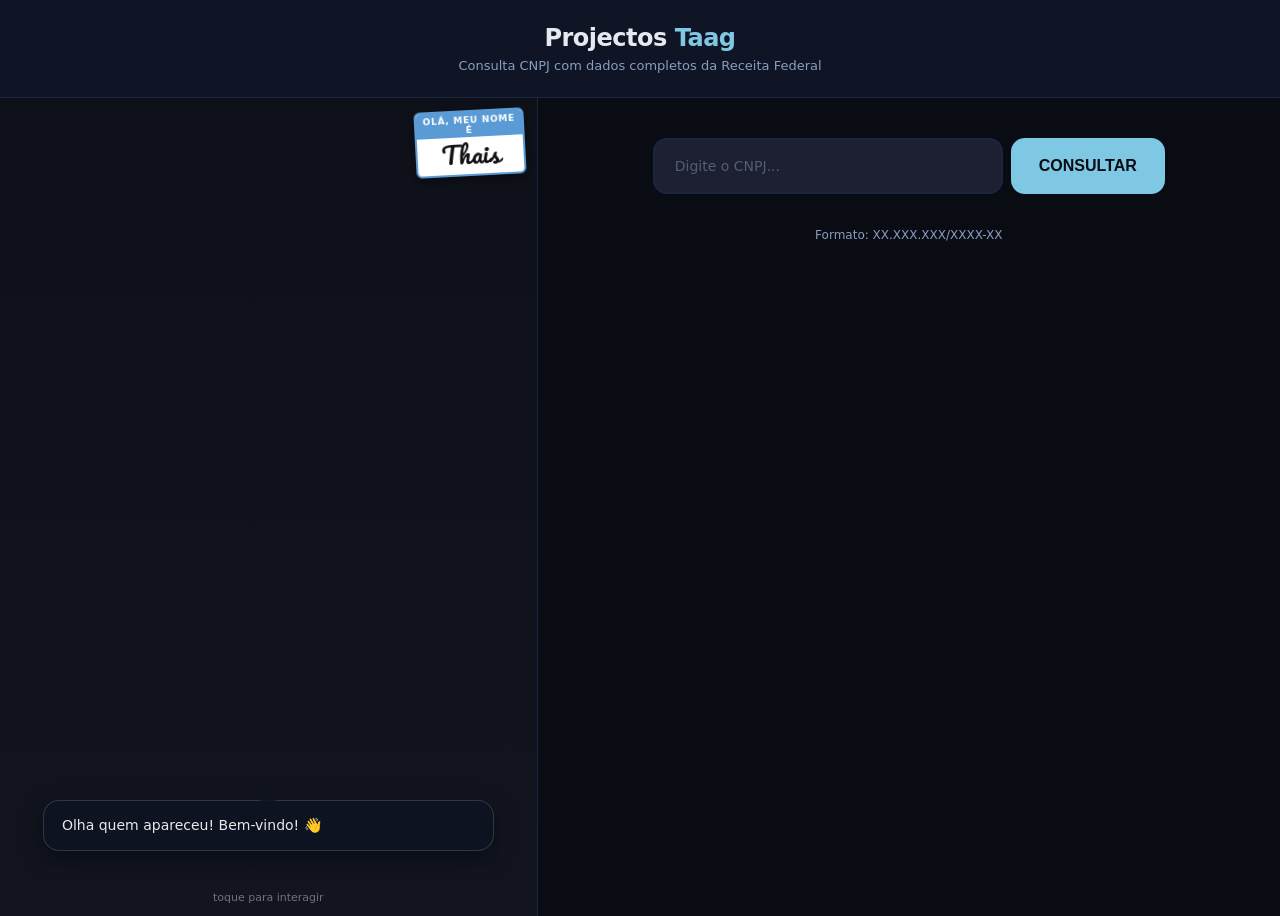
<file: index.html>
<!doctype html>
<html lang="pt-BR">
<head>
<meta charset="utf-8">
<meta name="viewport" content="width=device-width,initial-scale=1">
<title>Projectos Taag — Consulta CNPJ</title>
<link rel="preconnect" href="https://fonts.googleapis.com">
<link rel="preconnect" href="https://fonts.gstatic.com" crossorigin>
<link href="https://fonts.googleapis.com/css2?family=Pacifico&display=swap" rel="stylesheet">
<style>
:root{--bg:#0a0c14;--panel:#0f1524;--alt:#121a2b;--line:#1a2540;--mut:#8a9cc0;--grn:#7ec8e3;--blu:#5b9bd5;--red:#ef4444;--yel:#f59e0b;--purple:#a2d2ff}
*{box-sizing:border-box;margin:0;padding:0}
body{background:var(--bg);color:#e6e9f0;font-family:Inter,system-ui,-apple-system,sans-serif;font-size:14px;min-height:100vh;overflow-x:hidden}

header{padding:24px 28px;border-bottom:1px solid var(--line);background:var(--panel);text-align:center}
header h1{font-size:24px;font-weight:700;letter-spacing:-0.5px}
header h1 span{color:var(--grn)}
header p{margin:6px 0 0;color:var(--mut);font-size:13px}

/* ── Two-column page layout ── */
.page-layout{display:flex;min-height:calc(100vh - 82px);align-items:stretch}
.robot-column{flex:0 0 42%;max-width:560px;background:linear-gradient(180deg,#0d1018 0%,#12151f 100%);border-right:1px solid var(--line);display:flex;flex-direction:column;align-items:center;justify-content:center;position:sticky;top:0;height:calc(100vh - 82px);overflow:hidden;padding:0}
.content-column{flex:1 1 auto;padding:0 0 60px;overflow-x:hidden}
@media(max-width:900px){
  .page-layout{flex-direction:column}
  .robot-column{flex:0 0 auto;max-width:100%;width:100%;height:60vh;position:relative;border-right:none;border-bottom:1px solid var(--line)}
}

.search-area{max-width:560px;margin:40px auto 0;padding:0 24px}
.search-box{display:flex;gap:8px}
.search-box input{flex:1;background:#1c2030;border:2px solid var(--line);color:#e6e9f0;padding:16px 20px;border-radius:14px;font-size:18px;font-family:ui-monospace,Menlo,monospace;letter-spacing:2px;outline:none;transition:border-color .2s}
.search-box input:focus{border-color:var(--blu)}
.search-box input::placeholder{color:#555d70;letter-spacing:0;font-family:Inter,system-ui,sans-serif;font-size:14px}
.search-box button{background:var(--grn);border:none;color:#0a0c14;padding:16px 28px;border-radius:14px;font-size:16px;font-weight:700;cursor:pointer;white-space:nowrap;transition:all .2s}
.search-box button:hover{filter:brightness(1.1);transform:translateY(-1px)}
.search-box button:disabled{opacity:.5;cursor:not-allowed;transform:none}
.input-error{color:var(--red);font-size:12px;margin-top:6px;text-align:center;min-height:18px}
.search-hint{color:var(--mut);font-size:12px;text-align:center;margin-top:10px}

/* ── Results ── */
.results-area{max-width:640px;margin:32px auto 0;padding:0 24px 60px;display:none}
.results-area.active{display:block}

.result-header{text-align:center;margin-bottom:24px;animation:fadeInUp .4s ease-out}
.result-company{font-size:22px;font-weight:700;margin-bottom:8px}
.result-badge{display:inline-block;padding:4px 14px;border-radius:20px;font-size:12px;font-weight:700;letter-spacing:1px}
.badge-ativa{background:rgba(0,212,170,.15);color:var(--grn);border:1px solid rgba(0,212,170,.3)}
.badge-suspensa{background:rgba(245,158,11,.15);color:var(--yel);border:1px solid rgba(245,158,11,.3)}
.badge-inapta{background:rgba(239,68,68,.15);color:var(--red);border:1px solid rgba(239,68,68,.3)}
.badge-baixada{background:rgba(138,147,166,.15);color:var(--mut);border:1px solid rgba(138,147,166,.3)}

.result-cards{display:grid;grid-template-columns:1fr 1fr;gap:12px}
@media(max-width:560px){.result-cards{grid-template-columns:1fr}}
.result-card{background:var(--panel);border:1px solid var(--line);border-radius:12px;padding:14px 18px;animation:fadeInUp .4s ease-out}
.result-card.ie-card{border-color:var(--purple);box-shadow:0 0 12px rgba(167,139,250,.15)}
.result-card-label{color:var(--mut);font-size:11px;text-transform:uppercase;letter-spacing:1px;margin-bottom:4px}
.result-card-value{font-size:15px;font-weight:600;word-break:break-word}
.result-card.full-width{grid-column:1/-1}

.new-search-btn{margin-top:28px;text-align:center}
.new-search-btn button{background:var(--blu);border:none;color:#fff;padding:14px 32px;border-radius:12px;font-size:15px;font-weight:700;cursor:pointer;transition:all .2s}
.new-search-btn button:hover{filter:brightness(1.15);transform:translateY(-1px)}

/* Confetti */
.confetti-container{position:fixed;top:0;left:0;width:100%;height:100%;pointer-events:none;z-index:9999}
.confetti-piece{position:absolute;width:8px;height:8px;top:-10px;animation:confettiFall 3s ease-in forwards}

/* ── App Animations ── */
@keyframes fadeInUp{from{opacity:0;transform:translateY(12px)}to{opacity:1;transform:translateY(0)}}
@keyframes dotPulse{0%,80%,100%{opacity:.3}40%{opacity:1}}
@keyframes confettiFall{0%{transform:translateY(0) rotate(0);opacity:1}100%{transform:translateY(100vh) rotate(720deg);opacity:0}}

/* ── Thais Mascot Embed CSS ── */

.thais-root {
  position: relative;
  width: 100%;
  height: 100%;
  display: flex;
  flex-direction: column;
  align-items: center;
  justify-content: center;
  overflow: hidden;
  user-select: none;
  -webkit-user-select: none;
  -webkit-tap-highlight-color: transparent;
  cursor: pointer;
}

.thais-nametag {
  position: absolute;
  top: 12px;
  right: 12px;
  width: 110px;
  background: white;
  border: 2px solid #5b9bd5;
  border-radius: 6px;
  overflow: hidden;
  box-shadow: 0 4px 12px rgba(0, 0, 0, 0.4);
  pointer-events: none;
  transform: rotate(-3deg);
  font-family: "Segoe UI", system-ui, sans-serif;
  z-index: 4;
}

.thais-nametag-header {
  display: block;
  background: #5b9bd5;
  color: white;
  font-size: 9px;
  font-weight: 700;
  letter-spacing: 0.08em;
  text-transform: uppercase;
  text-align: center;
  padding: 3px 6px 2px;
}

.thais-nametag-name {
  display: block;
  color: #111;
  font-size: 24px;
  font-weight: 400;
  letter-spacing: 0.02em;
  text-align: center;
  padding: 5px 6px 8px;
  font-family: "Pacifico", cursive;
  line-height: 1;
}

.thais-bubble {
  position: absolute;
  bottom: 8%;
  left: 8%;
  right: 8%;
  z-index: 5;
  background: rgba(15, 20, 35, 0.92);
  border: 1.5px solid rgba(255, 255, 255, 0.15);
  border-radius: 16px;
  padding: 14px 18px;
  color: #e8e8e8;
  font-family: "Segoe UI", system-ui, sans-serif;
  font-size: 14px;
  line-height: 1.45;
  pointer-events: none;
  opacity: 0;
  transform: translateY(-8px) scale(0.95);
  transition: opacity 0.3s ease, transform 0.3s ease;
  backdrop-filter: blur(8px);
  -webkit-backdrop-filter: blur(8px);
  box-shadow: 0 8px 24px rgba(0, 0, 0, 0.4);
}

.thais-bubble.visible {
  opacity: 1;
  transform: translateY(0) scale(1);
}

.thais-bubble::before {
  content: "";
  position: absolute;
  top: -8px;
  left: 50%;
  transform: translateX(-50%);
  width: 0;
  height: 0;
  border-left: 8px solid transparent;
  border-right: 8px solid transparent;
  border-bottom: 8px solid rgba(15, 20, 35, 0.92);
}

.thais-stage {
  position: relative;
  width: 100%;
  height: 100%;
  display: flex;
  align-items: center;
  justify-content: center;
}

.thais-video {
  position: absolute;
  inset: 0;
  width: 100%;
  height: 100%;
  object-fit: cover;
  object-position: center 20%;
  opacity: 0;
  transition: opacity 300ms ease-in-out;
  pointer-events: none;
  will-change: opacity;
  -webkit-user-drag: none;
}

.thais-video.active {
  opacity: 1;
}

.thais-hint {
  position: absolute;
  bottom: 12px;
  left: 50%;
  transform: translateX(-50%);
  color: rgba(255, 255, 255, 0.4);
  font-family: "Segoe UI", system-ui, sans-serif;
  font-size: 11px;
  pointer-events: none;
  animation: thais-pulse 3s ease-in-out infinite;
}

@keyframes thais-pulse {
  0%, 100% { opacity: 0.2; }
  50% { opacity: 0.6; }
}

@media (max-width: 900px) {
  .thais-nametag { width: 96px; top: 4%; right: 4%; }
  .thais-nametag-name { font-size: 20px; }
  .thais-nametag-header { font-size: 8px; }
  .thais-bubble { font-size: 13px; padding: 10px 14px; left: 5%; right: 5%; }
}
</style>
</head>
<body>

<header>
  <h1>Projectos <span>Taag</span></h1>
  <p>Consulta CNPJ com dados completos da Receita Federal</p>
</header>

<div class="page-layout">
<aside class="robot-column">
  <div id="thais-container" style="width:100%;height:100%;"></div>
</aside>

<main class="content-column">

<div class="search-area" id="searchArea">
  <div class="search-box">
    <input type="text" id="cnpjInput" placeholder="Digite o CNPJ..." maxlength="18" autocomplete="off">
    <button id="searchBtn" onclick="startLookup()">CONSULTAR</button>
  </div>
  <div class="input-error" id="inputError"></div>
  <div class="search-hint">Formato: XX.XXX.XXX/XXXX-XX</div>
</div>

<div class="results-area" id="resultsArea"></div>

</main>
</div>

<!-- Thais Mascot Widget -->
<script>
(function () {
  "use strict";

  const REACTIONS = [
    "wave", "laugh", "poke_reaction", "tickle_belly", "tickle_feet",
    "angry", "happy", "sad", "sleepy", "pointing_right",
  ];

  const HIT_ZONES = [
    { y: [0.00, 0.35], reactions: ["poke_reaction", "wave", "happy", "angry"] },
    { y: [0.35, 0.70], reactions: ["tickle_belly", "laugh"] },
    { y: [0.70, 1.00], reactions: ["tickle_feet"] },
  ];

  const FALLBACK_LINES = [
    { animation: "wave", text: "Oi! Que bom te ver de novo! ❄️" },
    { animation: "laugh", text: "Hahaha, tu tem coragem, hein!" },
    { animation: "pointing_right", text: "Vamos lá, o frio não espera!" },
    { animation: "happy", text: "Que maravilha, voltou! ✨" },
    { animation: "sleepy", text: "Estou meditando... no gelo... 🧊" },
    { animation: "angry", text: "Ei! Cuidado, posso congelar você! 🥶" },
    { animation: "laugh", text: "Tu digita mais devagar que neve derrete ❄️" },
    { animation: "pointing_right", text: "Vai, eu acredito em você!" },
    { animation: "happy", text: "Perfeito, muito bem!" },
    { animation: "sad", text: "Ah não... isso me deixou triste..." },
    { animation: "wave", text: "Olha quem apareceu! Bem-vindo! 👋" },
    { animation: "laugh", text: "Calma, estou processando... com elegância" },
    { animation: "poke_reaction", text: "Ai! Não me toque sem avisar! ❄️" },
    { animation: "angry", text: "Para! Estou concentrada aqui!" },
    { animation: "sleepy", text: "Boceja... o inverno me deixa sonolenta..." },
    { animation: "happy", text: "Sou a Thais, prazer! Agora vamos trabalhar!" },
  ];

  const BUBBLE_DURATION_MS = 5000;
  const DEBOUNCE_MS = 2500;
  const RATE_LIMIT_MS = 3000;


  class ThaisMascot {
    constructor(root, options = {}) {
      this.root = root;
      this.videosUrl = (options.videosUrl || "./assets/videos/").replace(/\/?$/, "/");
      this.trashTalkEndpoint = options.trashTalkEndpoint || null;
      this.name = options.name || "Thais";
      this.idleClip = `${this.videosUrl}idle_breathing_loop.mp4`;

      this.isBusy = false;
      this._bubbleTimer = null;
      this._debounceTimers = {};
      this._lastLlmCall = 0;
      this._idleOffsets = {};

      this._build();
      this._startIdle();
      this._loadIdleOffsets(options.offsetsUrl || "./idle_offsets.json");
    }

    react(name) {
      if (this.isBusy || !REACTIONS.includes(name)) return;
      this._playReaction(name);
    }

    say(text, animation) {
      if (animation && REACTIONS.includes(animation)) {
        this._playReaction(animation);
      }
      this._showBubble(text);
    }

    onEvent(eventName, context = {}) {
      const key = eventName;
      if (this._debounceTimers[key]) clearTimeout(this._debounceTimers[key]);

      if (eventName === "page_load") {
        this._callTrashTalk(eventName, context);
        return;
      }

      this._debounceTimers[key] = setTimeout(() => {
        this._callTrashTalk(eventName, context);
      }, DEBOUNCE_MS);
    }

    _build() {
      this.root.classList.add("thais-root");

      const nametag = document.createElement("div");
      nametag.className = "thais-nametag";
      nametag.innerHTML = `
        <span class="thais-nametag-header">Olá, meu nome é</span>
        <span class="thais-nametag-name">${this.name}</span>
      `;
      this.root.appendChild(nametag);

      this.bubble = document.createElement("div");
      this.bubble.className = "thais-bubble";
      this.root.appendChild(this.bubble);

      const stage = document.createElement("div");
      stage.className = "thais-stage";
      this.stage = stage;
      this.root.appendChild(stage);

      this.idleLayer = this._mkVideo("idle");
      this.reactionLayer = this._mkVideo("reaction");
      this.idleLayer.classList.add("active");
      stage.appendChild(this.idleLayer);
      stage.appendChild(this.reactionLayer);

      const hint = document.createElement("div");
      hint.className = "thais-hint";
      hint.textContent = "toque para interagir";
      this.root.appendChild(hint);

      this.root.addEventListener("click", (e) => this._handleTap(e));
      this.root.addEventListener("touchstart", (e) => {
        if (e.touches.length > 0) {
          const t = e.touches[0];
          this._handleTap({ clientX: t.clientX, clientY: t.clientY });
        }
      }, { passive: true });
    }

    _mkVideo(kind) {
      const v = document.createElement("video");
      v.className = `thais-video thais-video-${kind}`;
      v.muted = true;
      v.playsInline = true;
      v.preload = "auto";
      v.setAttribute("webkit-playsinline", "true");
      return v;
    }

    _startIdle() {
      this.idleLayer.src = this.idleClip;
      this.idleLayer.loop = true;
      this.idleLayer.play().catch(() => {});

    }

    _loadIdleOffsets(url) {
      fetch(url)
        .then(r => r.ok ? r.json() : Promise.reject(r.status))
        .then(data => { this._idleOffsets = data; })
        .catch(() => { /* silently use frame 0 if unavailable */ });
    }

    _handleTap(event) {
      if (this.isBusy) return;
      const rect = this.stage.getBoundingClientRect();
      const y = (event.clientY - rect.top) / rect.height;

      const zone = HIT_ZONES.find(z => y >= z.y[0] && y <= z.y[1]);
      const reaction = zone
        ? zone.reactions[Math.floor(Math.random() * zone.reactions.length)]
        : "wave";

      this._callTrashTalk("poke", { bodyPart: zone ? zone.y[0] < 0.35 ? "head" : zone.y[0] < 0.7 ? "body" : "feet" : "outside" });
    }

    async _playReaction(name) {
      if (this.isBusy) return;
      this.isBusy = true;

      const clipUrl = `${this.videosUrl}${name}_seamless.mp4`;
      const r = this.reactionLayer;
      const XFADE_MS = 300;       // must match CSS transition duration
      const XFADE_BEFORE = 0.4;   // matches 400ms crossfade tail built into each seamless clip

      try {
        r.src = clipUrl;
        r.loop = false;
        r.currentTime = 0;
        await this._waitCanPlay(r);
        await r.play().catch(() => {});

        r.classList.add("active");
        this.idleLayer.classList.remove("active");

        // Pre-seek idle to the best-match frame now, while it is hidden.
        // The reaction runs for ~8.5s, giving the seek ample time to complete
        // before the xfade fires — eliminating the seeking=true snap at handoff.
        this.idleLayer.pause();
        this.idleLayer.currentTime = this._idleOffsets[name] ?? 0;

        // Wait until XFADE_BEFORE seconds remain in the reaction clip
        await this._waitNearEnd(r, XFADE_BEFORE);

        // Ensure the pre-seek has fully resolved before making idle visible
        if (this.idleLayer.seeking) {
          await new Promise(res => this.idleLayer.addEventListener('seeked', res, { once: true }));
        }

        // Crossfade: resume idle (already at matching frame) and fade it in
        await this.idleLayer.play().catch(() => {});
        this.idleLayer.classList.add("active");
        r.classList.remove("active");

        await new Promise(res => setTimeout(res, XFADE_MS));
        r.pause();
        r.src = "";
      } catch (e) {
        this.idleLayer.classList.add("active");
        r.classList.remove("active");
        r.pause();
      }

      this.isBusy = false;
    }

    _waitNearEnd(video, secondsBefore) {
      return new Promise(resolve => {
        const onEnded = () => {
          video.removeEventListener("ended", onEnded);
          resolve();
        };
        video.addEventListener("ended", onEnded);

        const check = () => {
          if (video.ended || video.paused) return;
          const remaining = isFinite(video.duration) ? video.duration - video.currentTime : Infinity;
          if (remaining <= secondsBefore) {
            video.removeEventListener("ended", onEnded);
            resolve();
          } else {
            requestAnimationFrame(check);
          }
        };
        requestAnimationFrame(check);
      });
    }

    _waitCanPlay(video, timeoutMs = 5000) {
      return new Promise((resolve, reject) => {
        if (video.readyState >= 3) return resolve();
        let done = false;
        const cleanup = () => { video.removeEventListener("canplay", ok); video.removeEventListener("error", fail); };
        const ok = () => { if (done) return; done = true; cleanup(); resolve(); };
        const fail = () => { if (done) return; done = true; cleanup(); reject(new Error("load error")); };
        video.addEventListener("canplay", ok);
        video.addEventListener("error", fail);
        setTimeout(() => { if (done) return; done = true; cleanup(); reject(new Error("timeout")); }, timeoutMs);
      });
    }

    _showBubble(text) {
      if (!text) return;
      clearTimeout(this._bubbleTimer);
      this.bubble.textContent = text;
      this.bubble.classList.add("visible");
      this._bubbleTimer = setTimeout(() => {
        this.bubble.classList.remove("visible");
      }, BUBBLE_DURATION_MS);
    }

    async _callTrashTalk(event, context) {
      const now = Date.now();
      if (now - this._lastLlmCall < RATE_LIMIT_MS) {
        this._useFallback(event);
        return;
      }

      if (!this.trashTalkEndpoint) {
        this._useFallback(event);
        return;
      }

      this._lastLlmCall = now;

      try {
        const resp = await fetch(this.trashTalkEndpoint, {
          method: "POST",
          headers: { "Content-Type": "application/json" },
          body: JSON.stringify({ event, context }),
        });

        if (!resp.ok) throw new Error(`HTTP ${resp.status}`);

        const data = await resp.json();
        const anim = REACTIONS.includes(data.animation) ? data.animation : "wave";
        const text = (data.text || "").slice(0, 120);

        if (text) this._showBubble(text);
        if (anim) this._playReaction(anim);
      } catch (e) {
        console.warn("Thais trash-talk failed:", e.message);
        this._useFallback(event);
      }
    }

    _useFallback(event) {
      const eventMap = {
        page_load: ["wave", "happy"],
        cnpj_typing: ["pointing_right", "laugh"],
        lookup_started: ["happy", "pointing_right"],
        lookup_result: ["happy", "laugh", "wave"],
        lookup_error: ["sad", "angry"],
        idle_tick: ["sleepy", "wave", "pointing_right"],
        poke: ["poke_reaction", "angry", "tickle_belly", "laugh"],
      };
      const pool = eventMap[event] || ["wave"];
      const anim = pool[Math.floor(Math.random() * pool.length)];
      const matching = FALLBACK_LINES.filter(l => l.animation === anim);
      const line = matching.length > 0
        ? matching[Math.floor(Math.random() * matching.length)]
        : FALLBACK_LINES[Math.floor(Math.random() * FALLBACK_LINES.length)];

      this._showBubble(line.text);
      this._playReaction(line.animation);
    }
  }

  window.THAIS = {
    init(container, options) {
      return new ThaisMascot(container, options);
    },
  };
})();
</script>

<script>
/* ── State ── */
let companyData = null;
window.isSearching = false;

/* ── CNPJ Validation ── */
const cnpjInput = document.getElementById('cnpjInput');
const inputError = document.getElementById('inputError');

let cnpjTypingTimer = null;
cnpjInput.addEventListener('input', function(e) {
  let v = e.target.value.replace(/\D/g, '');
  if (v.length > 14) v = v.slice(0, 14);
  if (v.length > 12) v = v.slice(0,2)+'.'+v.slice(2,5)+'.'+v.slice(5,8)+'/'+v.slice(8,12)+'-'+v.slice(12);
  else if (v.length > 8) v = v.slice(0,2)+'.'+v.slice(2,5)+'.'+v.slice(5,8)+'/'+v.slice(8);
  else if (v.length > 5) v = v.slice(0,2)+'.'+v.slice(2,5)+'.'+v.slice(5);
  else if (v.length > 2) v = v.slice(0,2)+'.'+v.slice(2);
  e.target.value = v;
  inputError.textContent = '';

  // Fire Thais typing event after pause
  clearTimeout(cnpjTypingTimer);
  cnpjTypingTimer = setTimeout(() => {
    if (window.thais) thais.onEvent('cnpj_typing', { partial: cnpjInput.value });
  }, 800);
});

cnpjInput.addEventListener('keydown', function(e) {
  if (e.key === 'Enter') startLookup();
});

function validateCNPJ(cnpj) {
  const d = cnpj.replace(/\D/g, '');
  if (d.length !== 14) return false;
  if (/^(\d)\1{13}$/.test(d)) return false;
  const calc = (arr, digits) => {
    let s = 0;
    for (let i = 0; i < arr.length; i++) s += parseInt(digits[i]) * arr[i];
    const r = s % 11;
    return r < 2 ? 0 : 11 - r;
  };
  const w1 = [5,4,3,2,9,8,7,6,5,4,3,2];
  const w2 = [6,5,4,3,2,9,8,7,6,5,4,3,2];
  if (calc(w1, d) !== parseInt(d[12])) return false;
  if (calc(w2, d) !== parseInt(d[13])) return false;
  return true;
}

/* ── Confetti ── */
function launchConfetti() {
  const c = document.createElement('div');
  c.className = 'confetti-container';
  document.body.appendChild(c);
  const colors = ['var(--grn)','var(--blu)','var(--yel)','var(--purple)','var(--red)','#fff'];
  for (let i = 0; i < 60; i++) {
    const p = document.createElement('div');
    p.className = 'confetti-piece';
    p.style.left = Math.random()*100+'%';
    p.style.background = colors[Math.floor(Math.random()*colors.length)];
    p.style.animationDelay = Math.random()*1.5+'s';
    p.style.animationDuration = (2+Math.random()*2)+'s';
    p.style.width = (4+Math.random()*8)+'px';
    p.style.height = (4+Math.random()*8)+'px';
    p.style.borderRadius = Math.random()>.5?'50%':'2px';
    c.appendChild(p);
  }
  setTimeout(() => c.remove(), 4000);
}

/* ── Main Flow ── */
function startLookup() {
  const raw = cnpjInput.value.replace(/\D/g, '');
  if (!validateCNPJ(raw)) {
    inputError.textContent = 'CNPJ invalido. Verifique os digitos.';
    return;
  }
  inputError.textContent = '';
  companyData = null;
  window.isSearching = true;

  // Disable search
  document.getElementById('searchBtn').disabled = true;
  cnpjInput.disabled = true;

  // Hide results
  document.getElementById('resultsArea').classList.remove('active');
  document.getElementById('resultsArea').innerHTML = '';

  // Tell Thais we're searching
  if (window.thais) thais.say('Consultando na Receita...', 'pointing_right');

  // SSE lookup
  const HOST = window.location.hostname;
  const IS_LOCAL = HOST === 'localhost' || HOST === '127.0.0.1';
  const streamUrl = IS_LOCAL
    ? '/api/lookup-stream?cnpj=' + raw
    : 'https://antgruwugsizmtcfjglo.supabase.co/functions/v1/debora/api/lookup-stream?cnpj=' + raw;
  const es = new EventSource(streamUrl);

  es.addEventListener('status', function(e) {
    const d = JSON.parse(e.data);
    if (window.thais) thais.say(d.message || d.msg, 'pointing_right');
  });

  es.addEventListener('result', function(e) {
    companyData = JSON.parse(e.data);
    if (window.thais) thais.onEvent('lookup_result', {
      razaoSocial: companyData.razao_social,
      situacao: companyData.situacao_cadastral,
      uf: companyData.uf,
      ie: companyData.inscricao_estadual
    });
  });

  es.addEventListener('done', function(e) {
    es.close();
    window.isSearching = false;

    if (!companyData) {
      if (window.thais) thais.say('Não encontrei nada...', 'sad');
      enableSearch();
      return;
    }

    if (window.thais) thais.react('happy');
    launchConfetti();
    showResults();
    enableSearch();
  });

  es.addEventListener('error', function(e) {
    es.close();
    window.isSearching = false;

    let errMsg = 'Deu ruim na consulta...';
    try {
      const d = JSON.parse(e.data);
      const m = d && (d.message || d.msg);
      if (m) errMsg = 'Erro: ' + m;
    } catch(_) {}
    if (window.thais) thais.onEvent('lookup_error', { message: errMsg });
    enableSearch();
  });

  es.onerror = function() {
    es.close();
    if (window.isSearching) {
      window.isSearching = false;
      if (window.thais) thais.say('A conexão caiu!', 'sad');
      enableSearch();
    }
  };
}

/* ── Show Results ── */
function showResults() {
  const d = companyData;
  if (!d) return;

  const ie = (d.inscricao_estadual || '').trim();
  const situacaoIE = (d.situacao_ie || '').trim();
  const ieReason = (d._ie_unavailable_reason || '').trim();

  // Format IE with dots every 3 digits (e.g. 310035324119 → 310.035.324.119)
  const formatIE = (raw) => raw.replace(/\D/g, '').replace(/(\d)(?=(\d{3})+$)/g, '$1.');

  // Only flag situacao_ie if it signals a real problem (not "Sem restrição" = clean/active)
  const ieProblem = situacaoIE && !/sem restri/i.test(situacaoIE) && !/ativa/i.test(situacaoIE);

  const area = document.getElementById('resultsArea');
  const sit = (d.situacao_cadastral || '').toUpperCase();
  let badgeClass = 'badge-ativa';
  if (sit.includes('SUSPENS')) badgeClass = 'badge-suspensa';
  else if (sit.includes('INAPT')) badgeClass = 'badge-inapta';
  else if (sit.includes('BAIXAD')) badgeClass = 'badge-baixada';

  const formatCurrency = (v) => {
    if (v == null) return '-';
    return 'R$ ' + Number(v).toLocaleString('pt-BR', {minimumFractionDigits:2, maximumFractionDigits:2});
  };

  const cards = [
    {label:'Razao Social', value: d.razao_social || '-', full: true},
    {label:'Nome Fantasia', value: d.nome_fantasia || '-', full: true},
    {label:'CNPJ', value: d.cnpj || '-'},
    {label:'Situacao Cadastral', value: d.situacao_cadastral || '-'},
    {label:'CNAE Principal', value: d.cnae_principal || '-', full: true},
    {label:'Data de Abertura', value: d.data_abertura || '-'},
    {label:'Capital Social', value: formatCurrency(d.capital_social)},
    {label:'Porte', value: d.porte || '-'},
    {label:'Natureza Juridica', value: d.natureza_juridica || '-', full: true},
    {label:'Endereco', value: [d.endereco || d.logradouro, d.bairro, d.municipio, d.uf, d.cep].filter(Boolean).join(', ') || '-', full: true},
    {label:'Telefone', value: d.telefone || '-'},
    {label:'Email', value: d.email || '-'},
  ];

  if (ie) {
    cards.push({
      label: 'Inscricao Estadual',
      value: formatIE(ie) + (ieProblem ? ' (' + situacaoIE + ')' : ''),
      ie: true
    });
  } else {
    cards.push({
      label: 'Inscricao Estadual',
      value: ieReason || 'Nao disponivel',
      ie: true
    });
  }

  let html = '<div class="result-header">';
  html += '<div class="result-company">' + esc(d.razao_social || d.nome_fantasia || '-') + '</div>';
  html += '<span class="result-badge ' + badgeClass + '">' + esc(sit || 'N/A') + '</span>';
  html += '</div>';
  html += '<div class="result-cards">';

  cards.forEach((c, i) => {
    const cls = ['result-card'];
    if (c.full) cls.push('full-width');
    if (c.ie) cls.push('ie-card');
    cls.push('');
    html += '<div class="' + cls.join(' ').trim() + '" style="animation-delay:' + (i*0.05) + 's">';
    html += '<div class="result-card-label">' + esc(c.label) + '</div>';
    html += '<div class="result-card-value">' + esc(c.value) + '</div>';
    html += '</div>';
  });

  html += '</div>';
  html += '<div class="new-search-btn"><button onclick="resetAll()">Nova Consulta</button></div>';

  area.innerHTML = html;
  area.classList.add('active');
  area.scrollIntoView({behavior:'smooth', block:'start'});
}

function esc(s) {
  const el = document.createElement('span');
  el.textContent = s;
  return el.innerHTML;
}

function enableSearch() {
  document.getElementById('searchBtn').disabled = false;
  cnpjInput.disabled = false;
}

function resetAll() {
  companyData = null;
  window.isSearching = false;

  document.getElementById('resultsArea').classList.remove('active');
  document.getElementById('resultsArea').innerHTML = '';

  cnpjInput.value = '';
  cnpjInput.disabled = false;
  document.getElementById('searchBtn').disabled = false;
  inputError.textContent = '';
  cnpjInput.focus();
  window.scrollTo({top:0, behavior:'smooth'});
}

/* ── Initialize Thais ── */
document.addEventListener('DOMContentLoaded', () => {
  const HOST = window.location.hostname;
  const IS_LOCAL = HOST === 'localhost' || HOST === '127.0.0.1';

  window.thais = THAIS.init(document.getElementById('thais-container'), {
    videosUrl: IS_LOCAL
      ? '/mascot-assets/'
      : 'https://antgruwugsizmtcfjglo.supabase.co/storage/v1/object/public/mascot-assets/',
  });

  // Greet user on page load
  thais.onEvent('page_load', { pageName: 'Projectos Taag' });

  // Idle chatter every 20s
  setInterval(() => {
    if (!window.isSearching) thais.onEvent('idle_tick', {});
  }, 20000);
});
</script>
</body>
</html>
</file>
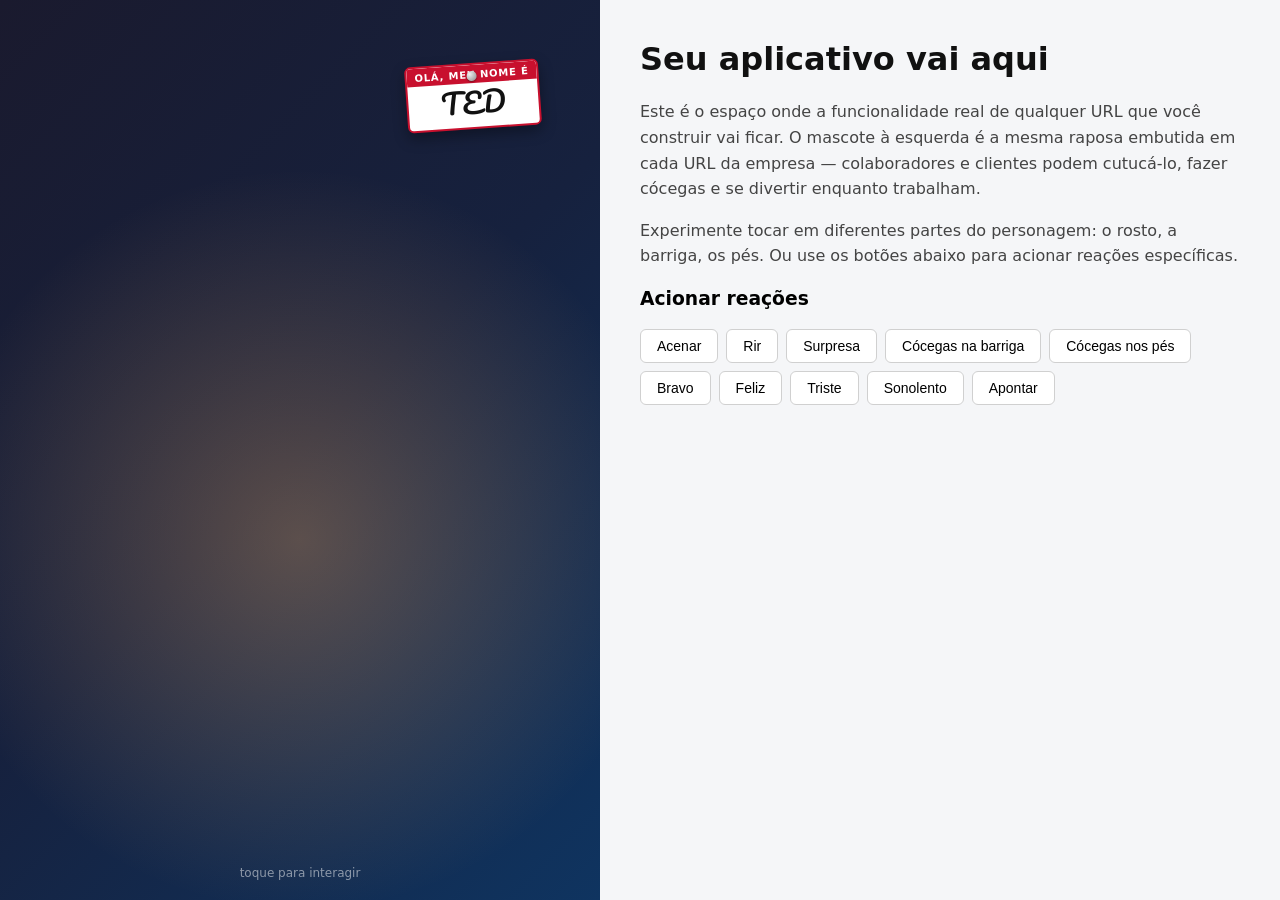
<file: Mascot/web/index.html>
<!DOCTYPE html>
<html lang="pt-BR">
<head>
  <meta charset="UTF-8" />
  <meta name="viewport" content="width=device-width, initial-scale=1.0, user-scalable=no" />
  <title>Mascote TED — Demonstração</title>
  <link rel="stylesheet" href="./mascot.css" />
  <style>
    body { margin: 0; font-family: "Segoe UI", system-ui, sans-serif; }
  </style>
</head>
<body>
  <div class="demo-layout">
    <div class="demo-mascot-pane" id="mascot"></div>

    <div class="demo-app-pane">
      <h1>Seu aplicativo vai aqui</h1>
      <p>
        Este é o espaço onde a funcionalidade real de qualquer URL que você
        construir vai ficar. O mascote à esquerda é a mesma raposa embutida
        em cada URL da empresa — colaboradores e clientes podem cutucá-lo,
        fazer cócegas e se divertir enquanto trabalham.
      </p>
      <p>
        Experimente tocar em diferentes partes do personagem: o rosto, a
        barriga, os pés. Ou use os botões abaixo para acionar reações
        específicas.
      </p>

      <h3>Acionar reações</h3>
      <div class="demo-buttons">
        <button data-pose="wave">Acenar</button>
        <button data-pose="laugh">Rir</button>
        <button data-pose="poke_reaction">Surpresa</button>
        <button data-pose="tickle_belly">Cócegas na barriga</button>
        <button data-pose="tickle_feet">Cócegas nos pés</button>
        <button data-pose="angry">Bravo</button>
        <button data-pose="happy">Feliz</button>
        <button data-pose="sad">Triste</button>
        <button data-pose="sleepy">Sonolento</button>
        <button data-pose="pointing_right">Apontar</button>
      </div>
    </div>
  </div>

  <script src="./mascot.js"></script>
  <script>
    const mascot = new Mascot(document.getElementById("mascot"), {
      videosUrl: "../assets/videos/",
    });

    document.querySelectorAll(".demo-buttons button").forEach(btn => {
      btn.addEventListener("click", () => {
        mascot.react(btn.dataset.pose);
      });
    });
  </script>
</body>
</html>
</file>
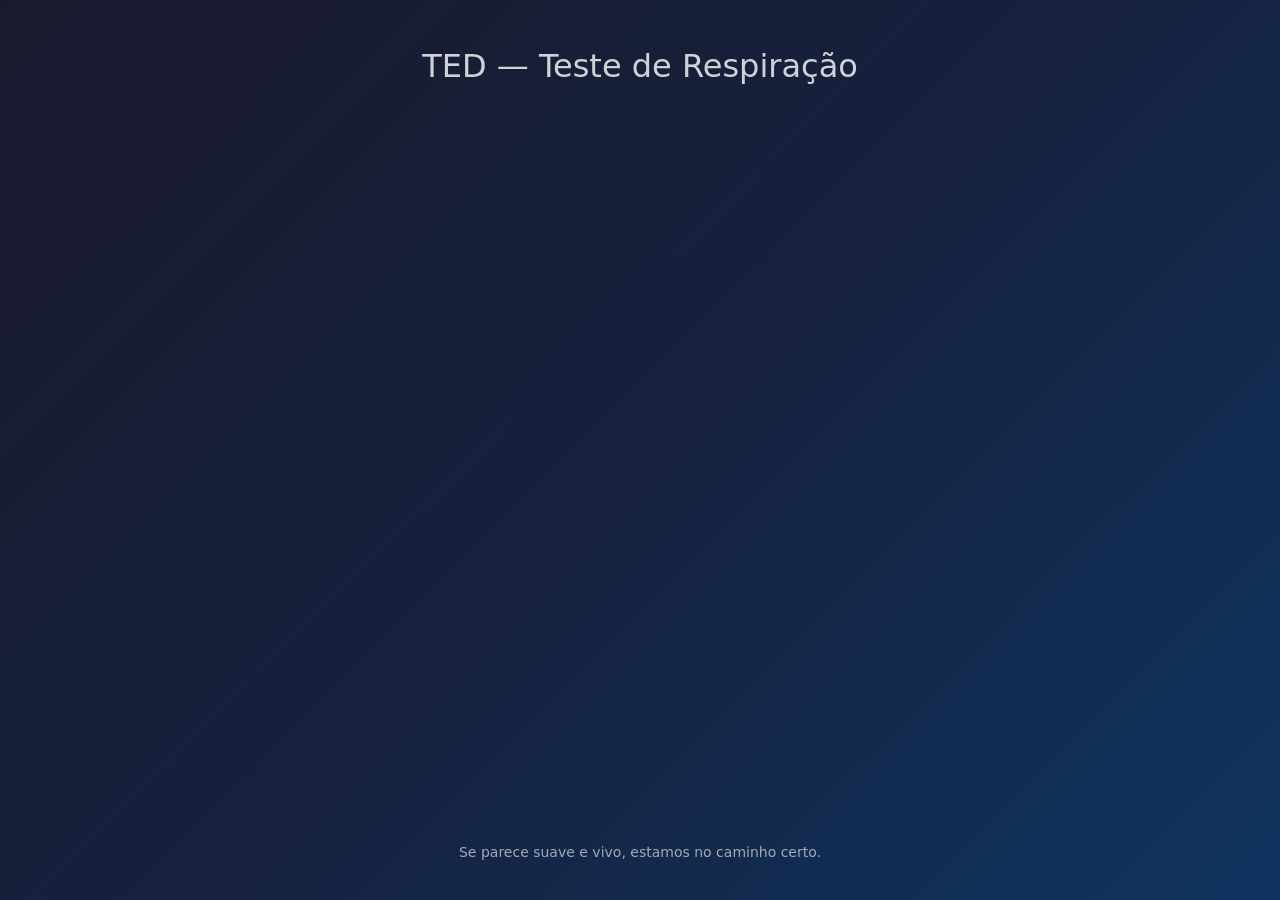
<file: Mascot/web/video_test.html>
<!DOCTYPE html>
<html lang="en">
<head>
  <meta charset="UTF-8" />
  <meta name="viewport" content="width=device-width, initial-scale=1.0" />
  <title>Video Test — Idle Breathing</title>
  <style>
    body {
      margin: 0;
      background: linear-gradient(135deg, #1a1a2e 0%, #16213e 50%, #0f3460 100%);
      min-height: 100vh;
      display: flex;
      align-items: center;
      justify-content: center;
      font-family: "Segoe UI", system-ui, sans-serif;
      color: white;
    }
    .wrap {
      text-align: center;
    }
    h1 { margin-bottom: 24px; opacity: 0.8; font-weight: 500; }
    video {
      width: min(90vw, 400px);
      aspect-ratio: 9 / 16;
      background: transparent;
      filter: drop-shadow(0 20px 30px rgba(0, 0, 0, 0.5));
      border-radius: 8px;
    }
    p { opacity: 0.6; margin-top: 20px; font-size: 14px; }
  </style>
</head>
<body>
  <div class="wrap">
    <h1>TED — Teste de Respiração</h1>
    <video src="../assets/videos/idle_breathing_loop.mp4" autoplay loop muted playsinline></video>
    <p>Se parece suave e vivo, estamos no caminho certo.</p>
  </div>
</body>
</html>
</file>
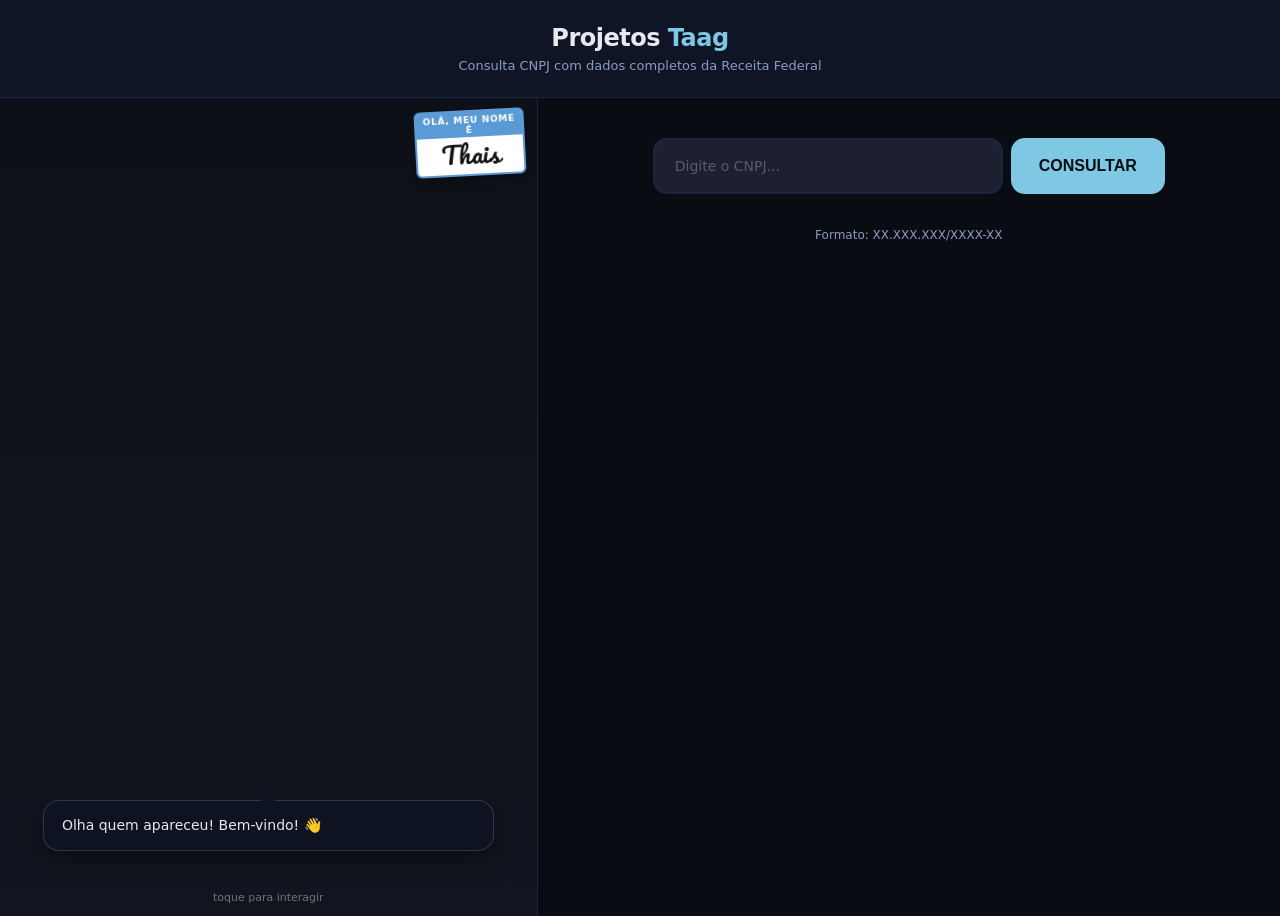
<file: supabase/functions/debora/app.html>
<!doctype html>
<html lang="pt-BR">
<head>
<meta charset="utf-8">
<meta name="viewport" content="width=device-width,initial-scale=1">
<title>Projetos Taag — Consulta CNPJ</title>
<link rel="preconnect" href="https://fonts.googleapis.com">
<link rel="preconnect" href="https://fonts.gstatic.com" crossorigin>
<link href="https://fonts.googleapis.com/css2?family=Pacifico&display=swap" rel="stylesheet">
<style>
:root{--bg:#0a0c14;--panel:#0f1524;--alt:#121a2b;--line:#1a2540;--mut:#8a9cc0;--grn:#7ec8e3;--blu:#5b9bd5;--red:#ef4444;--yel:#f59e0b;--purple:#a2d2ff}
*{box-sizing:border-box;margin:0;padding:0}
body{background:var(--bg);color:#e6e9f0;font-family:Inter,system-ui,-apple-system,sans-serif;font-size:14px;min-height:100vh;overflow-x:hidden}

header{padding:24px 28px;border-bottom:1px solid var(--line);background:var(--panel);text-align:center}
header h1{font-size:24px;font-weight:700;letter-spacing:-0.5px}
header h1 span{color:var(--grn)}
header p{margin:6px 0 0;color:var(--mut);font-size:13px}

/* ── Two-column page layout ── */
.page-layout{display:flex;min-height:calc(100vh - 82px);align-items:stretch}
.robot-column{flex:0 0 42%;max-width:560px;background:linear-gradient(180deg,#0d1018 0%,#12151f 100%);border-right:1px solid var(--line);display:flex;flex-direction:column;align-items:center;justify-content:center;position:sticky;top:0;height:calc(100vh - 82px);overflow:hidden;padding:0}
.content-column{flex:1 1 auto;padding:0 0 60px;overflow-x:hidden}
@media(max-width:900px){
  .page-layout{flex-direction:column}
  .robot-column{flex:0 0 auto;max-width:100%;width:100%;height:60vh;position:relative;border-right:none;border-bottom:1px solid var(--line)}
}

.search-area{max-width:560px;margin:40px auto 0;padding:0 24px}
.search-box{display:flex;gap:8px}
.search-box input{flex:1;background:#1c2030;border:2px solid var(--line);color:#e6e9f0;padding:16px 20px;border-radius:14px;font-size:18px;font-family:ui-monospace,Menlo,monospace;letter-spacing:2px;outline:none;transition:border-color .2s}
.search-box input:focus{border-color:var(--blu)}
.search-box input::placeholder{color:#555d70;letter-spacing:0;font-family:Inter,system-ui,sans-serif;font-size:14px}
.search-box button{background:var(--grn);border:none;color:#0a0c14;padding:16px 28px;border-radius:14px;font-size:16px;font-weight:700;cursor:pointer;white-space:nowrap;transition:all .2s}
.search-box button:hover{filter:brightness(1.1);transform:translateY(-1px)}
.search-box button:disabled{opacity:.5;cursor:not-allowed;transform:none}
.input-error{color:var(--red);font-size:12px;margin-top:6px;text-align:center;min-height:18px}
.search-hint{color:var(--mut);font-size:12px;text-align:center;margin-top:10px}

/* ── Results ── */
.results-area{max-width:640px;margin:32px auto 0;padding:0 24px 60px;display:none}
.results-area.active{display:block}

.result-header{text-align:center;margin-bottom:24px;animation:fadeInUp .4s ease-out}
.result-company{font-size:22px;font-weight:700;margin-bottom:8px}
.result-badge{display:inline-block;padding:4px 14px;border-radius:20px;font-size:12px;font-weight:700;letter-spacing:1px}
.badge-ativa{background:rgba(0,212,170,.15);color:var(--grn);border:1px solid rgba(0,212,170,.3)}
.badge-suspensa{background:rgba(245,158,11,.15);color:var(--yel);border:1px solid rgba(245,158,11,.3)}
.badge-inapta{background:rgba(239,68,68,.15);color:var(--red);border:1px solid rgba(239,68,68,.3)}
.badge-baixada{background:rgba(138,147,166,.15);color:var(--mut);border:1px solid rgba(138,147,166,.3)}

.result-cards{display:grid;grid-template-columns:1fr 1fr;gap:12px}
@media(max-width:560px){.result-cards{grid-template-columns:1fr}}
.result-card{background:var(--panel);border:1px solid var(--line);border-radius:12px;padding:14px 18px;animation:fadeInUp .4s ease-out}
.result-card.ie-card{border-color:var(--purple);box-shadow:0 0 12px rgba(167,139,250,.15)}
.result-card-label{color:var(--mut);font-size:11px;text-transform:uppercase;letter-spacing:1px;margin-bottom:4px}
.result-card-value{font-size:15px;font-weight:600;word-break:break-word}
.result-card.full-width{grid-column:1/-1}

.new-search-btn{margin-top:28px;text-align:center}
.new-search-btn button{background:var(--blu);border:none;color:#fff;padding:14px 32px;border-radius:12px;font-size:15px;font-weight:700;cursor:pointer;transition:all .2s}
.new-search-btn button:hover{filter:brightness(1.15);transform:translateY(-1px)}
.ie-fetch-btn{background:var(--purple);border:none;color:#fff;padding:10px 18px;border-radius:10px;font-size:14px;font-weight:700;cursor:pointer;transition:all .2s;margin-top:4px}
.ie-fetch-btn:hover{filter:brightness(1.15);transform:translateY(-1px)}
.ie-source{font-size:11px;font-weight:600;color:var(--purple);opacity:.7;margin-top:6px;text-transform:uppercase;letter-spacing:.5px}
.result-card-value.ie-unavailable{font-weight:500;opacity:.8;font-size:14px}

/* Confetti */
.confetti-container{position:fixed;top:0;left:0;width:100%;height:100%;pointer-events:none;z-index:9999}
.confetti-piece{position:absolute;width:8px;height:8px;top:-10px;animation:confettiFall 3s ease-in forwards}

/* ── App Animations ── */
@keyframes fadeInUp{from{opacity:0;transform:translateY(12px)}to{opacity:1;transform:translateY(0)}}
@keyframes dotPulse{0%,80%,100%{opacity:.3}40%{opacity:1}}
@keyframes confettiFall{0%{transform:translateY(0) rotate(0);opacity:1}100%{transform:translateY(100vh) rotate(720deg);opacity:0}}

/* ── Thais Mascot Embed CSS ── */

.thais-root {
  position: relative;
  width: 100%;
  height: 100%;
  display: flex;
  flex-direction: column;
  align-items: center;
  justify-content: center;
  overflow: hidden;
  user-select: none;
  -webkit-user-select: none;
  -webkit-tap-highlight-color: transparent;
  cursor: pointer;
}

.thais-nametag {
  position: absolute;
  top: 12px;
  right: 12px;
  width: 110px;
  background: white;
  border: 2px solid #5b9bd5;
  border-radius: 6px;
  overflow: hidden;
  box-shadow: 0 4px 12px rgba(0, 0, 0, 0.4);
  pointer-events: none;
  transform: rotate(-3deg);
  font-family: "Segoe UI", system-ui, sans-serif;
  z-index: 4;
}

.thais-nametag-header {
  display: block;
  background: #5b9bd5;
  color: white;
  font-size: 9px;
  font-weight: 700;
  letter-spacing: 0.08em;
  text-transform: uppercase;
  text-align: center;
  padding: 3px 6px 2px;
}

.thais-nametag-name {
  display: block;
  color: #111;
  font-size: 24px;
  font-weight: 400;
  letter-spacing: 0.02em;
  text-align: center;
  padding: 5px 6px 8px;
  font-family: "Pacifico", cursive;
  line-height: 1;
}

.thais-bubble {
  position: absolute;
  bottom: 8%;
  left: 8%;
  right: 8%;
  z-index: 5;
  background: rgba(15, 20, 35, 0.92);
  border: 1.5px solid rgba(255, 255, 255, 0.15);
  border-radius: 16px;
  padding: 14px 18px;
  color: #e8e8e8;
  font-family: "Segoe UI", system-ui, sans-serif;
  font-size: 14px;
  line-height: 1.45;
  pointer-events: none;
  opacity: 0;
  transform: translateY(-8px) scale(0.95);
  transition: opacity 0.3s ease, transform 0.3s ease;
  backdrop-filter: blur(8px);
  -webkit-backdrop-filter: blur(8px);
  box-shadow: 0 8px 24px rgba(0, 0, 0, 0.4);
}

.thais-bubble.visible {
  opacity: 1;
  transform: translateY(0) scale(1);
}

.thais-bubble::before {
  content: "";
  position: absolute;
  top: -8px;
  left: 50%;
  transform: translateX(-50%);
  width: 0;
  height: 0;
  border-left: 8px solid transparent;
  border-right: 8px solid transparent;
  border-bottom: 8px solid rgba(15, 20, 35, 0.92);
}

.thais-stage {
  position: relative;
  width: 100%;
  height: 100%;
  display: flex;
  align-items: center;
  justify-content: center;
}

.thais-video {
  position: absolute;
  inset: 0;
  width: 100%;
  height: 100%;
  object-fit: cover;
  object-position: center 20%;
  opacity: 0;
  transition: opacity 300ms ease-in-out;
  pointer-events: none;
  will-change: opacity;
  -webkit-user-drag: none;
}

.thais-video.active {
  opacity: 1;
}

.thais-hint {
  position: absolute;
  bottom: 12px;
  left: 50%;
  transform: translateX(-50%);
  color: rgba(255, 255, 255, 0.4);
  font-family: "Segoe UI", system-ui, sans-serif;
  font-size: 11px;
  pointer-events: none;
  animation: thais-pulse 3s ease-in-out infinite;
}

@keyframes thais-pulse {
  0%, 100% { opacity: 0.2; }
  50% { opacity: 0.6; }
}

@media (max-width: 900px) {
  .thais-nametag { width: 96px; top: 4%; right: 4%; }
  .thais-nametag-name { font-size: 20px; }
  .thais-nametag-header { font-size: 8px; }
  .thais-bubble { font-size: 13px; padding: 10px 14px; left: 5%; right: 5%; }
}
</style>
</head>
<body>

<header>
  <h1>Projetos <span>Taag</span></h1>
  <p>Consulta CNPJ com dados completos da Receita Federal</p>
</header>

<div class="page-layout">
<aside class="robot-column">
  <div id="thais-container" style="width:100%;height:100%;"></div>
</aside>

<main class="content-column">

<div class="search-area" id="searchArea">
  <div class="search-box">
    <input type="text" id="cnpjInput" placeholder="Digite o CNPJ..." maxlength="18" autocomplete="off">
    <button id="searchBtn" onclick="startLookup()">CONSULTAR</button>
  </div>
  <div class="input-error" id="inputError"></div>
  <div class="search-hint">Formato: XX.XXX.XXX/XXXX-XX</div>
</div>

<div class="results-area" id="resultsArea"></div>

</main>
</div>

<!-- Thais Mascot Widget -->
<script>
(function () {
  "use strict";

  const REACTIONS = [
    "wave", "laugh", "poke_reaction", "tickle_belly", "tickle_feet",
    "angry", "happy", "sad", "sleepy", "pointing_right",
  ];

  const HIT_ZONES = [
    { y: [0.00, 0.35], reactions: ["poke_reaction", "wave", "happy", "angry"] },
    { y: [0.35, 0.70], reactions: ["tickle_belly", "laugh"] },
    { y: [0.70, 1.00], reactions: ["tickle_feet"] },
  ];

  const FALLBACK_LINES = [
    { animation: "wave", text: "Oi! Que bom te ver de novo! ❄️" },
    { animation: "laugh", text: "Hahaha, tu tem coragem, hein!" },
    { animation: "pointing_right", text: "Vamos lá, o frio não espera!" },
    { animation: "happy", text: "Que maravilha, voltou! ✨" },
    { animation: "sleepy", text: "Estou meditando... no gelo... 🧊" },
    { animation: "angry", text: "Ei! Cuidado, posso congelar você! 🥶" },
    { animation: "laugh", text: "Tu digita mais devagar que neve derrete ❄️" },
    { animation: "pointing_right", text: "Vai, eu acredito em você!" },
    { animation: "happy", text: "Perfeito, muito bem!" },
    { animation: "sad", text: "Ah não... isso me deixou triste..." },
    { animation: "wave", text: "Olha quem apareceu! Bem-vindo! 👋" },
    { animation: "laugh", text: "Calma, estou processando... com elegância" },
    { animation: "poke_reaction", text: "Ai! Não me toque sem avisar! ❄️" },
    { animation: "angry", text: "Para! Estou concentrada aqui!" },
    { animation: "sleepy", text: "Boceja... o inverno me deixa sonolenta..." },
    { animation: "happy", text: "Sou a Thais, prazer! Agora vamos trabalhar!" },
  ];

  const BUBBLE_DURATION_MS = 5000;
  const DEBOUNCE_MS = 2500;
  const RATE_LIMIT_MS = 3000;


  class ThaisMascot {
    constructor(root, options = {}) {
      this.root = root;
      this.videosUrl = (options.videosUrl || "./assets/videos/").replace(/\/?$/, "/");
      this.trashTalkEndpoint = options.trashTalkEndpoint || null;
      this.name = options.name || "Thais";
      this.idleClip = `${this.videosUrl}idle_breathing_loop.mp4`;

      this.isBusy = false;
      this._bubbleTimer = null;
      this._debounceTimers = {};
      this._lastLlmCall = 0;
      this._idleOffsets = {};

      this._build();
      this._startIdle();
      this._loadIdleOffsets(options.offsetsUrl || "./idle_offsets.json");
    }

    react(name) {
      if (this.isBusy || !REACTIONS.includes(name)) return;
      this._playReaction(name);
    }

    say(text, animation) {
      if (animation && REACTIONS.includes(animation)) {
        this._playReaction(animation);
      }
      this._showBubble(text);
    }

    onEvent(eventName, context = {}) {
      const key = eventName;
      if (this._debounceTimers[key]) clearTimeout(this._debounceTimers[key]);

      if (eventName === "page_load") {
        this._callTrashTalk(eventName, context);
        return;
      }

      this._debounceTimers[key] = setTimeout(() => {
        this._callTrashTalk(eventName, context);
      }, DEBOUNCE_MS);
    }

    _build() {
      this.root.classList.add("thais-root");

      const nametag = document.createElement("div");
      nametag.className = "thais-nametag";
      nametag.innerHTML = `
        <span class="thais-nametag-header">Olá, meu nome é</span>
        <span class="thais-nametag-name">${this.name}</span>
      `;
      this.root.appendChild(nametag);

      this.bubble = document.createElement("div");
      this.bubble.className = "thais-bubble";
      this.root.appendChild(this.bubble);

      const stage = document.createElement("div");
      stage.className = "thais-stage";
      this.stage = stage;
      this.root.appendChild(stage);

      this.idleLayer = this._mkVideo("idle");
      this.reactionLayer = this._mkVideo("reaction");
      this.idleLayer.classList.add("active");
      stage.appendChild(this.idleLayer);
      stage.appendChild(this.reactionLayer);

      const hint = document.createElement("div");
      hint.className = "thais-hint";
      hint.textContent = "toque para interagir";
      this.root.appendChild(hint);

      this.root.addEventListener("click", (e) => this._handleTap(e));
      this.root.addEventListener("touchstart", (e) => {
        if (e.touches.length > 0) {
          const t = e.touches[0];
          this._handleTap({ clientX: t.clientX, clientY: t.clientY });
        }
      }, { passive: true });
    }

    _mkVideo(kind) {
      const v = document.createElement("video");
      v.className = `thais-video thais-video-${kind}`;
      v.muted = true;
      v.playsInline = true;
      v.preload = "auto";
      v.setAttribute("webkit-playsinline", "true");
      return v;
    }

    _startIdle() {
      this.idleLayer.src = this.idleClip;
      this.idleLayer.loop = true;
      this.idleLayer.play().catch(() => {});

    }

    _loadIdleOffsets(url) {
      fetch(url)
        .then(r => r.ok ? r.json() : Promise.reject(r.status))
        .then(data => { this._idleOffsets = data; })
        .catch(() => { /* silently use frame 0 if unavailable */ });
    }

    _handleTap(event) {
      if (this.isBusy) return;
      const rect = this.stage.getBoundingClientRect();
      const y = (event.clientY - rect.top) / rect.height;

      const zone = HIT_ZONES.find(z => y >= z.y[0] && y <= z.y[1]);
      const reaction = zone
        ? zone.reactions[Math.floor(Math.random() * zone.reactions.length)]
        : "wave";

      this._callTrashTalk("poke", { bodyPart: zone ? zone.y[0] < 0.35 ? "head" : zone.y[0] < 0.7 ? "body" : "feet" : "outside" });
    }

    async _playReaction(name) {
      if (this.isBusy) return;
      this.isBusy = true;

      const clipUrl = `${this.videosUrl}${name}_seamless.mp4`;
      const r = this.reactionLayer;
      const XFADE_MS = 300;       // must match CSS transition duration
      const XFADE_BEFORE = 0.4;   // matches 400ms crossfade tail built into each seamless clip

      try {
        r.src = clipUrl;
        r.loop = false;
        r.currentTime = 0;
        await this._waitCanPlay(r);
        await r.play().catch(() => {});

        // Fade reaction IN over the continuously running idle
        r.classList.add("active");
        // idle layer never touched — runs continuously underneath
        await this._waitNearEnd(r, XFADE_BEFORE);
        // Fade reaction OUT — idle underneath becomes visible again
        r.classList.remove("active");
        await new Promise(res => setTimeout(res, XFADE_MS));
        r.pause();
        r.src = "";
      } catch (e) {
        r.classList.remove("active");
        r.pause();
      }

      this.isBusy = false;
    }

    _waitNearEnd(video, secondsBefore) {
      return new Promise(resolve => {
        const onEnded = () => {
          video.removeEventListener("ended", onEnded);
          resolve();
        };
        video.addEventListener("ended", onEnded);

        const check = () => {
          if (video.ended || video.paused) return;
          const remaining = isFinite(video.duration) ? video.duration - video.currentTime : Infinity;
          if (remaining <= secondsBefore) {
            video.removeEventListener("ended", onEnded);
            resolve();
          } else {
            requestAnimationFrame(check);
          }
        };
        requestAnimationFrame(check);
      });
    }

    _waitCanPlay(video, timeoutMs = 5000) {
      return new Promise((resolve, reject) => {
        if (video.readyState >= 3) return resolve();
        let done = false;
        const cleanup = () => { video.removeEventListener("canplay", ok); video.removeEventListener("error", fail); };
        const ok = () => { if (done) return; done = true; cleanup(); resolve(); };
        const fail = () => { if (done) return; done = true; cleanup(); reject(new Error("load error")); };
        video.addEventListener("canplay", ok);
        video.addEventListener("error", fail);
        setTimeout(() => { if (done) return; done = true; cleanup(); reject(new Error("timeout")); }, timeoutMs);
      });
    }

    _showBubble(text) {
      if (!text) return;
      clearTimeout(this._bubbleTimer);
      this.bubble.textContent = text;
      this.bubble.classList.add("visible");
      this._bubbleTimer = setTimeout(() => {
        this.bubble.classList.remove("visible");
      }, BUBBLE_DURATION_MS);
    }

    async _callTrashTalk(event, context) {
      const now = Date.now();
      if (now - this._lastLlmCall < RATE_LIMIT_MS) {
        this._useFallback(event);
        return;
      }

      if (!this.trashTalkEndpoint) {
        this._useFallback(event);
        return;
      }

      this._lastLlmCall = now;

      try {
        const resp = await fetch(this.trashTalkEndpoint, {
          method: "POST",
          headers: { "Content-Type": "application/json" },
          body: JSON.stringify({ event, context }),
        });

        if (!resp.ok) throw new Error(`HTTP ${resp.status}`);

        const data = await resp.json();
        const anim = REACTIONS.includes(data.animation) ? data.animation : "wave";
        const text = (data.text || "").slice(0, 120);

        if (text) this._showBubble(text);
        if (anim) this._playReaction(anim);
      } catch (e) {
        console.warn("Thais trash-talk failed:", e.message);
        this._useFallback(event);
      }
    }

    _useFallback(event) {
      const eventMap = {
        page_load: ["wave", "happy"],
        cnpj_typing: ["pointing_right", "laugh"],
        lookup_started: ["happy", "pointing_right"],
        lookup_result: ["happy", "laugh", "wave"],
        lookup_error: ["sad", "angry"],
        idle_tick: ["sleepy", "wave", "pointing_right"],
        poke: ["poke_reaction", "angry", "tickle_belly", "laugh"],
      };
      const pool = eventMap[event] || ["wave"];
      const anim = pool[Math.floor(Math.random() * pool.length)];
      const matching = FALLBACK_LINES.filter(l => l.animation === anim);
      const line = matching.length > 0
        ? matching[Math.floor(Math.random() * matching.length)]
        : FALLBACK_LINES[Math.floor(Math.random() * FALLBACK_LINES.length)];

      this._showBubble(line.text);
      this._playReaction(line.animation);
    }
  }

  window.THAIS = {
    init(container, options) {
      return new ThaisMascot(container, options);
    },
  };
})();
</script>

<script>
/* ── State ── */
let companyData = null;
window.isSearching = false;

/* ── CNPJ Validation ── */
const cnpjInput = document.getElementById('cnpjInput');
const inputError = document.getElementById('inputError');

let cnpjTypingTimer = null;
cnpjInput.addEventListener('input', function(e) {
  let v = e.target.value.replace(/\D/g, '');
  if (v.length > 14) v = v.slice(0, 14);
  if (v.length > 12) v = v.slice(0,2)+'.'+v.slice(2,5)+'.'+v.slice(5,8)+'/'+v.slice(8,12)+'-'+v.slice(12);
  else if (v.length > 8) v = v.slice(0,2)+'.'+v.slice(2,5)+'.'+v.slice(5,8)+'/'+v.slice(8);
  else if (v.length > 5) v = v.slice(0,2)+'.'+v.slice(2,5)+'.'+v.slice(5);
  else if (v.length > 2) v = v.slice(0,2)+'.'+v.slice(2);
  e.target.value = v;
  inputError.textContent = '';

  // Fire Thais typing event after pause
  clearTimeout(cnpjTypingTimer);
  cnpjTypingTimer = setTimeout(() => {
    if (window.thais) thais.onEvent('cnpj_typing', { partial: cnpjInput.value });
  }, 800);
});

cnpjInput.addEventListener('keydown', function(e) {
  if (e.key === 'Enter') startLookup();
});

function validateCNPJ(cnpj) {
  const d = cnpj.replace(/\D/g, '');
  if (d.length !== 14) return false;
  if (/^(\d)\1{13}$/.test(d)) return false;
  const calc = (arr, digits) => {
    let s = 0;
    for (let i = 0; i < arr.length; i++) s += parseInt(digits[i]) * arr[i];
    const r = s % 11;
    return r < 2 ? 0 : 11 - r;
  };
  const w1 = [5,4,3,2,9,8,7,6,5,4,3,2];
  const w2 = [6,5,4,3,2,9,8,7,6,5,4,3,2];
  if (calc(w1, d) !== parseInt(d[12])) return false;
  if (calc(w2, d) !== parseInt(d[13])) return false;
  return true;
}

/* ── Confetti ── */
function launchConfetti() {
  const c = document.createElement('div');
  c.className = 'confetti-container';
  document.body.appendChild(c);
  const colors = ['var(--grn)','var(--blu)','var(--yel)','var(--purple)','var(--red)','#fff'];
  for (let i = 0; i < 60; i++) {
    const p = document.createElement('div');
    p.className = 'confetti-piece';
    p.style.left = Math.random()*100+'%';
    p.style.background = colors[Math.floor(Math.random()*colors.length)];
    p.style.animationDelay = Math.random()*1.5+'s';
    p.style.animationDuration = (2+Math.random()*2)+'s';
    p.style.width = (4+Math.random()*8)+'px';
    p.style.height = (4+Math.random()*8)+'px';
    p.style.borderRadius = Math.random()>.5?'50%':'2px';
    c.appendChild(p);
  }
  setTimeout(() => c.remove(), 4000);
}

/* ── Main Flow ── */
function startLookup() {
  const raw = cnpjInput.value.replace(/\D/g, '');
  if (!validateCNPJ(raw)) {
    inputError.textContent = 'CNPJ invalido. Verifique os digitos.';
    return;
  }
  inputError.textContent = '';
  companyData = null;
  window.isSearching = true;

  // Disable search
  document.getElementById('searchBtn').disabled = true;
  cnpjInput.disabled = true;

  // Hide results
  document.getElementById('resultsArea').classList.remove('active');
  document.getElementById('resultsArea').innerHTML = '';

  // Tell Thais we're searching
  if (window.thais) thais.say('Consultando na Receita...', 'pointing_right');

  // SSE lookup
  const HOST = window.location.hostname;
  const IS_LOCAL = HOST === 'localhost' || HOST === '127.0.0.1';
  const streamUrl = IS_LOCAL
    ? '/api/lookup-stream?cnpj=' + raw
    : 'https://dbgixpgcoatdtafgakfv.supabase.co/functions/v1/debora/api/lookup-stream?cnpj=' + raw;
  const es = new EventSource(streamUrl);

  es.addEventListener('status', function(e) {
    const d = JSON.parse(e.data);
    if (window.thais) thais.say(d.message || d.msg, 'pointing_right');
  });

  es.addEventListener('result', function(e) {
    companyData = JSON.parse(e.data);
    if (window.thais) thais.onEvent('lookup_result', {
      razaoSocial: companyData.razao_social,
      situacao: companyData.situacao_cadastral,
      uf: companyData.uf,
      ie: companyData.inscricao_estadual
    });
  });

  es.addEventListener('done', function(e) {
    es.close();
    window.isSearching = false;

    if (!companyData) {
      if (window.thais) thais.say('Não encontrei nada...', 'sad');
      enableSearch();
      return;
    }

    if (window.thais) thais.react('happy');
    launchConfetti();
    showResults();
    enableSearch();
  });

  es.addEventListener('error', function(e) {
    es.close();
    window.isSearching = false;

    let errMsg = 'Deu ruim na consulta...';
    try {
      const d = JSON.parse(e.data);
      const m = d && (d.message || d.msg);
      if (m) errMsg = 'Erro: ' + m;
    } catch(_) {}
    if (window.thais) thais.onEvent('lookup_error', { message: errMsg });
    enableSearch();
  });

  es.onerror = function() {
    es.close();
    if (window.isSearching) {
      window.isSearching = false;
      if (window.thais) thais.say('A conexão caiu!', 'sad');
      enableSearch();
    }
  };
}

/* ── Show Results ── */
function showResults() {
  const d = companyData;
  if (!d) return;

  const ie = (d.inscricao_estadual || '').trim();
  const situacaoIE = (d.situacao_ie || '').trim();
  const ieReason = (d._ie_unavailable_reason || '').trim();

  // Format IE with dots every 3 digits (e.g. 310035324119 → 310.035.324.119)
  const formatIE = (raw) => raw.replace(/\D/g, '').replace(/(\d)(?=(\d{3})+$)/g, '$1.');

  // Only flag situacao_ie if it signals a real problem (not "Sem restrição" = clean/active)
  const ieProblem = situacaoIE && !/sem restri/i.test(situacaoIE) && !/ativa/i.test(situacaoIE);

  const area = document.getElementById('resultsArea');
  const sit = (d.situacao_cadastral || '').toUpperCase();
  let badgeClass = 'badge-ativa';
  if (sit.includes('SUSPENS')) badgeClass = 'badge-suspensa';
  else if (sit.includes('INAPT')) badgeClass = 'badge-inapta';
  else if (sit.includes('BAIXAD')) badgeClass = 'badge-baixada';

  const formatCurrency = (v) => {
    if (v == null) return '-';
    return 'R$ ' + Number(v).toLocaleString('pt-BR', {minimumFractionDigits:2, maximumFractionDigits:2});
  };

  const cards = [
    {label:'Razao Social', value: d.razao_social || '-', full: true},
    {label:'Nome Fantasia', value: d.nome_fantasia || '-', full: true},
    {label:'CNPJ', value: d.cnpj || '-'},
    {label:'Situacao Cadastral', value: d.situacao_cadastral || '-'},
    {label:'CNAE Principal', value: d.cnae_principal || '-', full: true},
    {label:'Data de Abertura', value: d.data_abertura || '-'},
    {label:'Capital Social', value: formatCurrency(d.capital_social)},
    {label:'Porte', value: d.porte || '-'},
    {label:'Natureza Juridica', value: d.natureza_juridica || '-', full: true},
    {label:'Endereco', value: [d.endereco || d.logradouro, d.bairro, d.municipio, d.uf, d.cep].filter(Boolean).join(', ') || '-', full: true},
    {label:'Telefone', value: d.telefone || '-'},
    {label:'Email', value: d.email || '-'},
  ];

  // IE card: auto-show when we already have it (from cache — instant & free);
  // otherwise offer an on-demand fetch ('__lazy__') that hits /api/ie.
  const ieSource = (d._ie_source || '').trim();
  let ieBodyHtml;
  if (ie) {
    ieBodyHtml = '<div class="result-card-value">' + esc(formatIE(ie) + (ieProblem ? ' (' + situacaoIE + ')' : '')) + '</div>' + ieSourceTag(ieSource);
  } else if (ieReason === '__lazy__') {
    ieBodyHtml = '<button class="ie-fetch-btn" onclick="fetchIe()">Consultar Inscrição Estadual</button>';
  } else {
    ieBodyHtml = '<div class="result-card-value ie-unavailable">' + esc(ieReason || 'Nao disponivel') + '</div>' + ieSourceTag(ieSource);
  }
  cards.push({
    label: 'Inscricao Estadual',
    ie: true,
    bodyHtml: '<div id="ie-card-body">' + ieBodyHtml + '</div>'
  });

  let html = '<div class="result-header">';
  html += '<div class="result-company">' + esc(d.razao_social || d.nome_fantasia || '-') + '</div>';
  html += '<span class="result-badge ' + badgeClass + '">' + esc(sit || 'N/A') + '</span>';
  html += '</div>';
  html += '<div class="result-cards">';

  cards.forEach((c, i) => {
    const cls = ['result-card'];
    if (c.full) cls.push('full-width');
    if (c.ie) cls.push('ie-card');
    cls.push('');
    html += '<div class="' + cls.join(' ').trim() + '" style="animation-delay:' + (i*0.05) + 's">';
    html += '<div class="result-card-label">' + esc(c.label) + '</div>';
    html += c.bodyHtml ? c.bodyHtml : ('<div class="result-card-value">' + esc(c.value) + '</div>');
    html += '</div>';
  });

  html += '</div>';
  html += '<div class="new-search-btn"><button onclick="resetAll()">Nova Consulta</button></div>';

  area.innerHTML = html;
  area.classList.add('active');
  area.scrollIntoView({behavior:'smooth', block:'start'});
}

function esc(s) {
  const el = document.createElement('span');
  el.textContent = s;
  return el.innerHTML;
}

function ieSourceTag(src) {
  src = (src || '').trim();
  if (!src || src === 'none') return '';
  const label = {cache:'cache', cnpja:'CNPJá', sintegra:'SintegraWS'}[src] || src;
  return '<div class="ie-source">fonte: ' + esc(label) + '</div>';
}

/* On-demand IE fetch — the ONLY path that can spend a paid credit, and only
   for the company's own UF. Cache hits return instantly with no external call. */
async function fetchIe() {
  const body = document.getElementById('ie-card-body');
  if (!body || !companyData) return;
  const cnpjDigits = (companyData.cnpj || '').replace(/\D/g, '');
  const uf = companyData.uf || '';
  const fmtIE = (raw) => (raw || '').replace(/\D/g, '').replace(/(\d)(?=(\d{3})+$)/g, '$1.');
  body.innerHTML = '<div class="result-card-value">Consultando...</div>';
  if (window.thais) thais.say('Buscando a Inscrição Estadual...', 'pointing_right');

  const HOST = window.location.hostname;
  const IS_LOCAL = HOST === 'localhost' || HOST === '127.0.0.1';
  const base = IS_LOCAL ? '' : 'https://dbgixpgcoatdtafgakfv.supabase.co/functions/v1/debora';
  const ieUrl = base + '/api/ie?cnpj=' + cnpjDigits + '&uf=' + encodeURIComponent(uf);

  try {
    const r = await fetch(ieUrl);
    const dd = await r.json();
    if (dd.inscricao_estadual) {
      const situ = (dd.situacao_ie || '').trim();
      const problem = situ && !/sem restri/i.test(situ) && !/ativa/i.test(situ);
      body.innerHTML = '<div class="result-card-value">' + esc(fmtIE(dd.inscricao_estadual) + (problem ? ' (' + situ + ')' : '')) + '</div>' + ieSourceTag(dd._ie_source);
      if (window.thais) thais.react('happy');
    } else {
      body.innerHTML = '<div class="result-card-value ie-unavailable">' + esc(dd._ie_unavailable_reason || 'IE indisponível') + '</div>' + ieSourceTag(dd._ie_source);
    }
  } catch (e) {
    body.innerHTML = '<div class="result-card-value ie-unavailable">IE indisponível (erro de conexão)</div>' +
      '<button class="ie-fetch-btn" onclick="fetchIe()">Tentar novamente</button>';
  }
}

function enableSearch() {
  document.getElementById('searchBtn').disabled = false;
  cnpjInput.disabled = false;
}

function resetAll() {
  companyData = null;
  window.isSearching = false;

  document.getElementById('resultsArea').classList.remove('active');
  document.getElementById('resultsArea').innerHTML = '';

  cnpjInput.value = '';
  cnpjInput.disabled = false;
  document.getElementById('searchBtn').disabled = false;
  inputError.textContent = '';
  cnpjInput.focus();
  window.scrollTo({top:0, behavior:'smooth'});
}

/* ── Initialize Thais ── */
document.addEventListener('DOMContentLoaded', () => {
  const HOST = window.location.hostname;
  const IS_LOCAL = HOST === 'localhost' || HOST === '127.0.0.1';

  window.thais = THAIS.init(document.getElementById('thais-container'), {
    videosUrl: IS_LOCAL
      ? '/mascot-assets/'
      : 'https://dbgixpgcoatdtafgakfv.supabase.co/storage/v1/object/public/mascot-assets/',
    trashTalkEndpoint: IS_LOCAL
      ? '/api/trash-talk'
      : 'https://dbgixpgcoatdtafgakfv.supabase.co/functions/v1/debora/api/trash-talk',
  });

  // Greet user on page load
  thais.onEvent('page_load', { pageName: 'Projetos Taag' });

  // Idle chatter every 20s
  setInterval(() => {
    if (!window.isSearching) thais.onEvent('idle_tick', {});
  }, 20000);
});
</script>
</body>
</html>
</file>
<file: Mascot/web/mascot.css>
@import url("https://fonts.googleapis.com/css2?family=Pacifico&display=swap");

:root {
  --mascot-bg: linear-gradient(135deg, #1a1a2e 0%, #16213e 50%, #0f3460 100%);
  --mascot-glow: radial-gradient(circle at center 60%, rgba(255, 180, 100, 0.3) 0%, transparent 60%);
}

.mascot-container {
  position: relative;
  width: 100%;
  height: 100%;
  display: flex;
  align-items: flex-end;
  justify-content: center;
  overflow: hidden;
  background: var(--mascot-bg);
  user-select: none;
  -webkit-user-select: none;
  -webkit-tap-highlight-color: transparent;
  cursor: pointer;
}

.mascot-container::before {
  content: "";
  position: absolute;
  inset: 0;
  background: var(--mascot-glow);
  pointer-events: none;
}

.mascot-stage {
  position: relative;
  width: min(90%, 500px);
  aspect-ratio: 3 / 4;
  display: flex;
  align-items: flex-end;
  justify-content: center;
}

.mascot-sprite,
.mascot-video {
  position: absolute;
  inset: 0;
  width: 100%;
  height: 100%;
  object-fit: contain;
  object-position: center bottom;
  opacity: 0;
  transition: opacity 120ms linear;
  pointer-events: none;
  filter: drop-shadow(0 20px 30px rgba(0, 0, 0, 0.5));
  will-change: opacity;
  -webkit-user-drag: none;
  user-select: none;
}

.mascot-sprite.active,
.mascot-video.active {
  opacity: 1;
}

.mascot-nametag {
  position: absolute;
  top: 7%;
  right: 10%;
  width: 130px;
  background: white;
  border: 2px solid #c8102e;
  border-radius: 6px;
  overflow: hidden;
  box-shadow: 0 6px 14px rgba(0, 0, 0, 0.35);
  pointer-events: none;
  transform: rotate(-4deg);
  font-family: "Segoe UI", system-ui, -apple-system, sans-serif;
  z-index: 2;
}

.mascot-nametag::before {
  content: "";
  position: absolute;
  top: 6px;
  left: 50%;
  transform: translateX(-50%);
  width: 10px;
  height: 10px;
  background: radial-gradient(circle at 30% 30%, #f0f0f0, #888);
  border-radius: 50%;
  box-shadow: 0 1px 2px rgba(0, 0, 0, 0.4);
  z-index: 1;
}

.mascot-nametag-header {
  display: block;
  background: #c8102e;
  color: white;
  font-size: 10px;
  font-weight: 700;
  letter-spacing: 0.08em;
  text-transform: uppercase;
  text-align: center;
  padding: 4px 6px 3px;
}

.mascot-nametag-name {
  display: block;
  color: #111;
  font-size: 28px;
  font-weight: 400;
  letter-spacing: 0.02em;
  text-align: center;
  padding: 6px 6px 10px;
  font-family: "Pacifico", "Segoe Script", cursive;
  line-height: 1;
}

@media (max-width: 720px) {
  .mascot-nametag {
    width: 100px;
    top: 5%;
    right: 6%;
  }
  .mascot-nametag-name { font-size: 22px; }
  .mascot-nametag-header { font-size: 9px; }
}

.mascot-hint {
  position: absolute;
  bottom: 20px;
  left: 50%;
  transform: translateX(-50%);
  color: rgba(255, 255, 255, 0.5);
  font-family: "Segoe UI", system-ui, -apple-system, sans-serif;
  font-size: 12px;
  pointer-events: none;
  animation: hint-pulse 3s ease-in-out infinite;
}

@keyframes hint-pulse {
  0%, 100% { opacity: 0.3; }
  50% { opacity: 0.7; }
}

/* Demo layout — split screen */
.demo-layout {
  display: flex;
  width: 100vw;
  height: 100vh;
  margin: 0;
}

.demo-mascot-pane {
  flex: 1;
  min-width: 0;
}

.demo-app-pane {
  flex: 1;
  min-width: 0;
  padding: 40px;
  background: #f5f6f8;
  overflow-y: auto;
  font-family: "Segoe UI", system-ui, -apple-system, sans-serif;
}

.demo-app-pane h1 {
  color: #111;
  margin-top: 0;
}

.demo-app-pane p {
  color: #444;
  line-height: 1.6;
}

.demo-buttons {
  display: flex;
  flex-wrap: wrap;
  gap: 8px;
  margin-top: 20px;
}

.demo-buttons button {
  padding: 8px 16px;
  border: 1px solid #d0d0d0;
  background: white;
  border-radius: 6px;
  cursor: pointer;
  font-size: 14px;
  transition: all 150ms;
}

.demo-buttons button:hover {
  background: #e8efff;
  border-color: #6b8aff;
}

@media (max-width: 720px) {
  .demo-layout {
    flex-direction: column;
  }
  .demo-mascot-pane, .demo-app-pane {
    flex: none;
    height: 50vh;
  }
}
</file>
